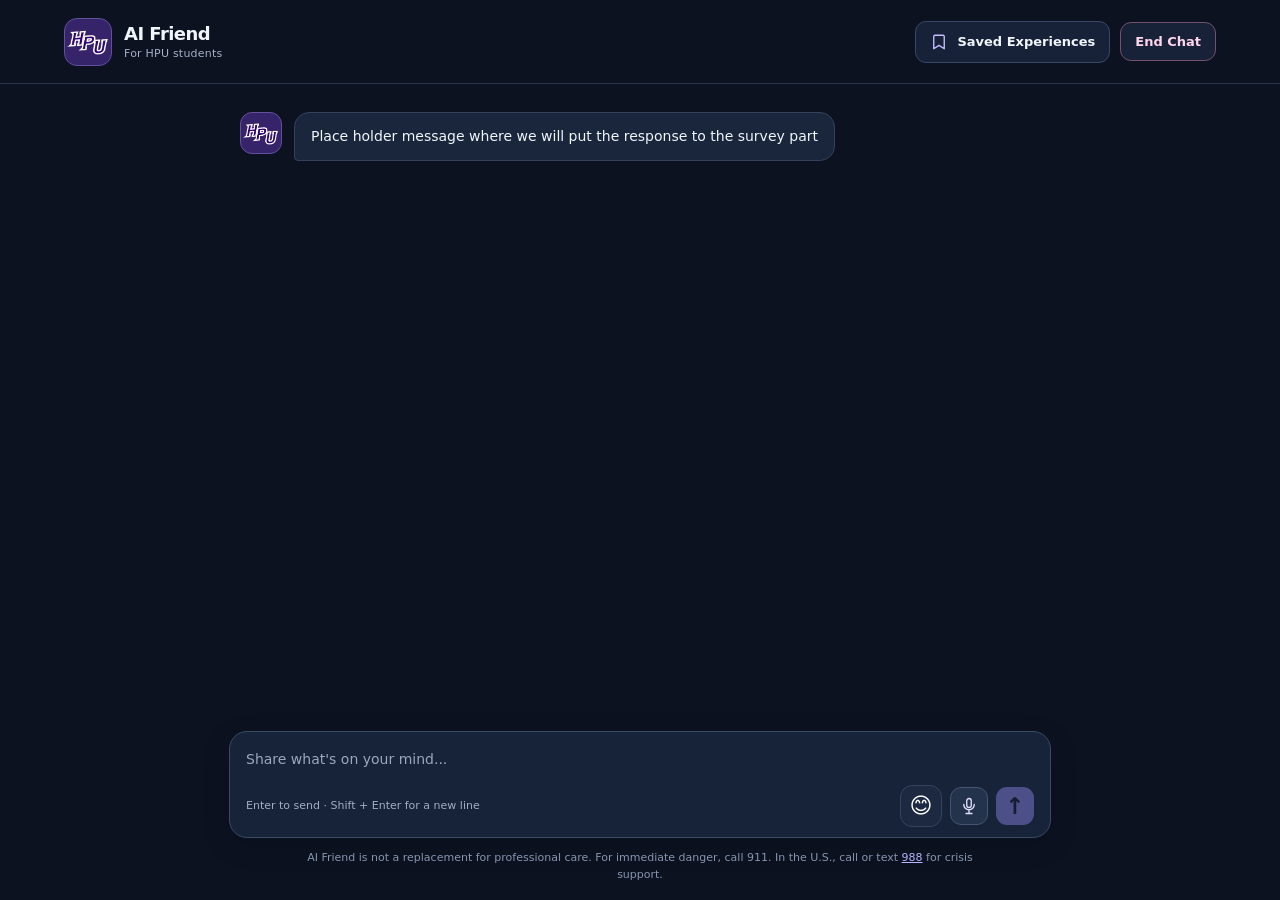
<file: chatbot-shell/index.html>
<!DOCTYPE html>
<html lang="en">
<head>
  <!-- Basic page setup. The site currently runs without a server or framework. -->
  <meta charset="UTF-8" />
  <meta name="viewport" content="width=device-width, initial-scale=1.0" />
  <meta name="theme-color" content="#101729" />
  <title>AI Friend | HPU Student Support</title>
  <!-- Keep styles and behavior in separate files for easier team integration. -->
  <link rel="stylesheet" href="styles.css" />
  <script src="script.js" defer></script>
</head>
<body>
  <main class="chat-page" aria-label="AI Friend chat page">
    <!-- Header: logo/title, future Saved Experiences route, and session control. -->
    <header class="topbar">
      <div class="brand" aria-label="AI Friend, for HPU students">
        <!-- The supplied HPU artwork is used as the chat identity. -->
        <span class="brand-icon"><img src="assets/hpu-logo.png" alt="HPU" /></span>
        <span class="brand-text">AI Friend <small>For HPU students</small></span>
      </div>
      <nav class="header-actions" aria-label="Chat navigation">
        <!-- This file intentionally does not exist yet; another team member will build it. -->
        <a class="saved-link" href="saved-experiences.html">
          <svg viewBox="0 0 24 24" fill="none" stroke="currentColor" stroke-width="1.8" stroke-linecap="round" stroke-linejoin="round" aria-hidden="true"><path d="M5 4.8A1.8 1.8 0 0 1 6.8 3h10.4A1.8 1.8 0 0 1 19 4.8V21l-7-4.5L5 21V4.8Z"/></svg>
          <span>Saved Experiences</span>
        </a>
        <!-- Ending a conversation stores its messages locally for future integration. -->
        <button class="end-button" id="endChatBtn" type="button">End Chat</button>
      </nav>
    </header>

    <!-- Conversation begins after the team's survey page; no quick-start options. -->
    <section class="chat-main" aria-label="Conversation with AI Friend">
      <div class="messages" id="messages" role="log" aria-label="Chat messages" aria-live="polite">
        <!-- script.js inserts an initial assistant greeting here on page load. -->
        <div class="message-thread" id="messageThread"></div>
        <!-- AI response loading indicator.
          Hidden until AI Friend begins generating a response. -->
        <div id="aiLoading" class="ai-loading" role="status"
          aria-live="polite" hidden>

          <!-- Animated spinning circle -->
          <span class="loading-spinner" aria-hidden="true"></span>

          <!-- Loading message -->
          <span>AI Friend is responding...</span>

        </div>
      </div>

      <!-- Message composer: typed text and optional browser speech-to-text. -->
      <div class="composer-area" id="composerArea">
        <form class="composer" id="chatForm" autocomplete="off">
          <label class="sr-only" for="messageInput">Message AI Friend</label>
          <textarea id="messageInput" rows="1" maxlength="5000" placeholder="Share what's on your mind..." aria-label="Message AI Friend"></textarea>
          <div class="composer-bottom">
            <span class="composer-hint" id="speechHint" role="status" aria-live="polite">Enter to send · Shift + Enter for a new line</span>
            <div class="composer-actions">
              <!-- Emotion picker: allows students to express how they feel. -->
              <div class="emotion-picker">

                  <!-- Button to open and close the emotion menu. -->
                  <button
                      type="button"
                      id="emotionBtn"
                      class="emotion-btn"
                      aria-label="Choose an emotion"
                      aria-expanded="false"
                      aria-controls="emotionMenu"
                      title="Choose an emotion">
                      😊
                  </button>

                  <!-- Emotion menu, hidden until the button is clicked. -->
                  <div id="emotionMenu" class="emotion-menu" hidden>

                      <p class="emotion-title">How are you feeling?</p>

                      <div class="emotion-grid">
                          <button type="button" class="emotion-option" data-emotion="😊" data-label="Happy">😊 <span>Happy</span></button>
                          <button type="button" class="emotion-option" data-emotion="😌" data-label="Calm">😌 <span>Calm</span></button>
                          <button type="button" class="emotion-option" data-emotion="🥰" data-label="Loved">🥰 <span>Loved</span></button>
                          <button type="button" class="emotion-option" data-emotion="😐" data-label="Neutral">😐 <span>Neutral</span></button>
                          <button type="button" class="emotion-option" data-emotion="😕" data-label="Confused">😕 <span>Confused</span></button>
                          <button type="button" class="emotion-option" data-emotion="😟" data-label="Worried">😟 <span>Worried</span></button>
                          <button type="button" class="emotion-option" data-emotion="😰" data-label="Anxious">😰 <span>Anxious</span></button>
                          <button type="button" class="emotion-option" data-emotion="😢" data-label="Sad">😢 <span>Sad</span></button>
                          <button type="button" class="emotion-option" data-emotion="😠" data-label="Angry">😠 <span>Angry</span></button>
                          <button type="button" class="emotion-option" data-emotion="😩" data-label="Overwhelmed">😩 <span>Overwhelmed</span></button>
                          <button type="button" class="emotion-option" data-emotion="😴" data-label="Tired">😴 <span>Tired</span></button>
                          <button type="button" class="emotion-option" data-emotion="🥹" data-label="Hopeful">🥹 <span>Hopeful</span></button>
                      </div>
                  </div>
              </div>
              <!-- Voice input only transcribes speech; it does not call an AI. -->
              <button type="button" id="micBtn" class="mic-button" aria-label="Start voice typing" aria-pressed="false" title="Use speech to text">
                <svg viewBox="0 0 24 24" fill="none" stroke="currentColor" stroke-width="1.8" stroke-linecap="round" stroke-linejoin="round" aria-hidden="true"><rect x="9" y="2" width="6" height="12" rx="3"/><path d="M5 10a7 7 0 0 0 14 0M12 17v5m-4 0h8"/></svg>
              </button>
              <button type="submit" id="sendBtn" class="send-button" aria-label="Send message" disabled>↑</button>
            </div>
          </div>
        </form>
        <!-- Support information remains available regardless of chat state. -->
        <p class="support-note">AI Friend is not a replacement for professional care. For immediate danger, call 911. In the U.S., call or text <a href="https://988lifeline.org/" target="_blank" rel="noopener noreferrer">988</a> for crisis support.</p>
      </div>
    </section>
  </main>
</body>
</html>
</file>
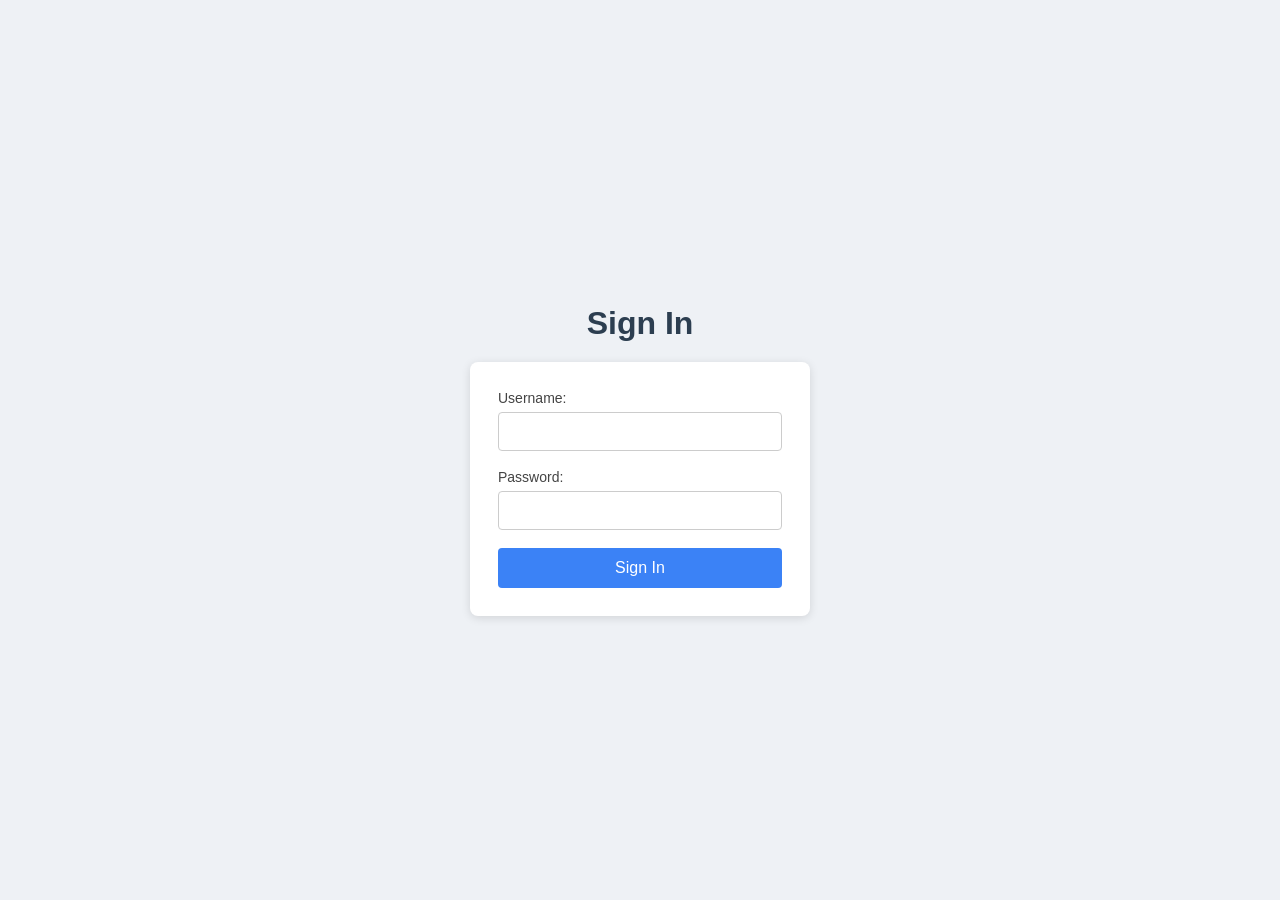
<file: EqAiAppLoginPage/signin.html>
<!DOCTYPE html>
<html lang="en">
<head>
    <meta charset="UTF-8">
    <meta name="viewport" content="width=device-width, initial-scale=1.0">
    <link rel="stylesheet" href="styles.css">
    <title>Sign In</title>
</head>
<body>
    <h1>Sign In</h1>
    <form action="home.html" method="get">
        <label for="username">Username:</label>
        <input type="text" id="username" name="username" required>
        <br>
        <label for="password">Password:</label>
        <input type="password" id="password" name="password" required>
        <br>
        <button type="submit">Sign In</button>
    </form>
</body>
</html>
</file>
<file: chatbot-shell/styles.css>
/* ---------- Theme and reset ---------- */
:root {
  color-scheme: dark;
  --bg: #0c1220;
  --surface: #172338;
  --stroke: #26364e;
  --text: #f1f5fc;
  --muted: #a4b1c6;
  --accent: #9c92ff;
  font-family: Inter, ui-sans-serif, system-ui, -apple-system, BlinkMacSystemFont, "Segoe UI", sans-serif;
}
* { box-sizing: border-box; }
html, body { min-height: 100%; }
body { margin: 0; background: var(--bg); color: var(--text); }
button, textarea { font: inherit; }
button { cursor: pointer; }
a { color: inherit; }

/* ---------- Full-height page and top navigation ---------- */
.chat-page { min-height: 100dvh; display: flex; flex-direction: column; }
.topbar {
  min-height: 84px;
  padding: 16px clamp(18px, 5vw, 70px);
  display: flex;
  gap: 16px;
  align-items: center;
  justify-content: space-between;
  border-bottom: 1px solid var(--stroke);
}
.brand { display: flex; align-items: center; gap: 12px; font-weight: 760; font-size: 18px; letter-spacing: -.03em; }
/* Purple HPU avatar; logo image contains only the user-provided HPU mark. */
.brand-icon, .assistant-avatar {
  display: grid;
  place-items: center;
  overflow: hidden;
  flex-shrink: 0;
  background: #352469;
  border: 1px solid #62509d;
}
.brand-icon { width: 48px; height: 48px; border-radius: 13px; }
.brand-icon img, .assistant-avatar img { display: block; width: 90%; height: 90%; object-fit: contain; }
.brand-text small { display: block; margin-top: 3px; color: var(--muted); font-size: 11px; font-weight: 500; letter-spacing: .02em; }
.header-actions { display: flex; align-items: center; gap: 10px; }
.saved-link, .end-button {
  display: inline-flex;
  align-items: center;
  justify-content: center;
  gap: 9px;
  padding: 11px 14px;
  border: 1px solid #374766;
  border-radius: 11px;
  background: #172238;
  color: var(--text);
  text-decoration: none;
  font-size: 13px;
  font-weight: 650;
  white-space: nowrap;
}
.saved-link svg { width: 18px; height: 18px; color: #c6beff; }
.saved-link:hover, .end-button:hover { background: #26344f; border-color: #857aef; }
.end-button { border-color: #73516d; color: #ffd5ea; }
.end-button:disabled { opacity: .5; cursor: default; }

/* ---------- Scrollable chat thread ---------- */
.chat-main { flex: 1; display: flex; flex-direction: column; min-height: 0; height: calc(100dvh - 84px); }
.messages { min-height: 0; flex: 1; overflow-y: auto; padding: 28px 24px; }
.message-thread { width: 100%; max-width: 800px; margin: 0 auto; display: flex; flex-direction: column; gap: 22px; }
.message { display: flex; align-items: flex-start; gap: 12px; }
.message.user { justify-content: flex-end; }
.assistant-avatar { width: 42px; height: 42px; border-radius: 12px; }
.message-body {
  max-width: min(82%, 660px);
  white-space: pre-wrap;
  overflow-wrap: anywhere;
  border: 1px solid #35425b;
  border-radius: 15px 15px 15px 4px;
  background: #19263b;
  padding: 12px 16px;
  font-size: 14px;
  line-height: 1.65;
}
.message.user .message-body { background: #302e58; border-color: #504a83; border-radius: 15px 15px 4px 15px; }
/* End-of-chat notice appears in the thread without restarting a new chat. */
.ended-notice { text-align: center; padding: 22px; border: 1px solid #3b4465; border-radius: 16px; background: #161e32; }
.ended-notice h2 { margin: 0 0 8px; font-size: 19px; }
.ended-notice p { margin: 0; color: var(--muted); font-size: 13px; line-height: 1.5; }
.ended-notice a { color: #c4bdff; }

/* ---------- Message entry and voice controls ---------- */
.composer-area { width: 100%; max-width: 870px; padding: 0 24px 16px; margin: 0 auto; }
.composer { border: 1px solid #3a4b67; border-radius: 18px; background: var(--surface); padding: 15px 16px 10px; box-shadow: 0 8px 28px #02071525; }
.composer:focus-within { border-color: #9289df; }
.composer textarea { display: block; width: 100%; resize: none; max-height: 160px; overflow-y: auto; background: transparent; border: 0; outline: 0; color: var(--text); line-height: 1.5; font-size: 14px; padding: 2px 0; min-height: 28px; }
.composer textarea::placeholder { color: #9aa8bd; }
.composer-bottom { display: flex; justify-content: space-between; align-items: center; gap: 12px; margin-top: 10px; }
.composer-hint { color: #a2aec2; font-size: 11px; line-height: 1.4; }
.composer-actions { display: flex; align-items: center; gap: 8px; flex-shrink: 0; }
.mic-button, .send-button { display: grid; place-items: center; width: 38px; height: 38px; border-radius: 11px; }
.mic-button { border: 1px solid #465372; background: #24334c; color: #e0defe; }
.mic-button svg { width: 18px; height: 18px; }
.mic-button:hover { background: #344562; }
.mic-button.listening { background: #56334e; border-color: #ed91bc; color: #ffd3e7; animation: pulse 1.4s infinite; }
.send-button { border: 0; background: var(--accent); color: #14152d; font-size: 23px; font-weight: 800; }
.send-button:hover:not(:disabled) { background: #b9b2ff; }
.send-button:disabled, .mic-button:disabled { opacity: .4; cursor: not-allowed; }
.support-note { text-align: center; color: #8596af; font-size: 11px; line-height: 1.6; margin: 11px auto 0; max-width: 680px; }
.support-note a { color: #bab3ff; text-decoration: underline; }
.sr-only { position: absolute; width: 1px; height: 1px; padding: 0; margin: -1px; overflow: hidden; clip: rect(0, 0, 0, 0); white-space: nowrap; border: 0; }
@keyframes pulse { 50% { box-shadow: 0 0 0 6px #ed91bc1e; } }

/* ---------- Smaller-screen layout ---------- */
@media (max-width: 700px) {
  .topbar { min-height: 73px; padding: 12px 15px; }
  .chat-main { height: calc(100dvh - 73px); }
  .messages { padding: 18px 13px; }
  .composer-area { padding: 0 12px 12px; }
  .support-note { font-size: 10px; }
  .saved-link, .end-button { padding: 10px; font-size: 12px; }
  .saved-link svg { width: 16px; height: 16px; }
  .brand { font-size: 16px; }
  .brand-icon { width: 40px; height: 40px; }
}
@media (max-width: 510px) {
  .topbar { flex-wrap: wrap; }
  .header-actions { width: 100%; justify-content: flex-end; }
  .chat-main { height: calc(100dvh - 120px); }
  .message-body { max-width: 88%; }
  .composer-hint { font-size: 10px; }
}

/* ============================================================
   AI RESPONSE LOADING INDICATOR
   ============================================================ */

/* Position the loading indicator below the conversation. */
.ai-loading {
    display: flex;
    align-items: center;
    gap: 12px;
    padding: 16px 0;
    color: #a8a8c0;
    font-size: 14px;
}

/* Ensure the indicator disappears when hidden is applied. */
.ai-loading[hidden] {
    display: none;
}

/* Circular loading animation. */
.loading-spinner {
    width: 18px;
    height: 18px;
    border: 3px solid #3a3158;
    border-top-color: #a78bfa;
    border-radius: 50%;
    animation: ai-spin 0.8s linear infinite;
    flex-shrink: 0;
}

/* Rotate the loading circle continuously. */
@keyframes ai-spin {
    from {
        transform: rotate(0deg);
    }

    to {
        transform: rotate(360deg);
    }
}

/* Align the loading spinner with the HPU chatbot icons. */
.ai-loading {
    width: min(100% - 32px, 660px);
    margin-left: auto;
    margin-right: auto;
    box-sizing: border-box;

    /* Shift the spinner left to align with the HPU avatar. */
    transform: translateX(-70px);
}


/* ============================================================
   EMOTION PICKER
   ============================================================ */

/* Anchors the popup above the emotion button. */
.emotion-picker {
    position: relative;
    display: flex;
    align-items: center;
}

/* Match the existing chat composer controls. */
.emotion-btn {
    width: 42px;
    height: 42px;
    display: flex;
    align-items: center;
    justify-content: center;
    background: #1c2940;
    border: 1px solid #34435c;
    border-radius: 12px;
    font-size: 22px;
    cursor: pointer;
    transition: background 0.2s;
}

.emotion-btn:hover {
    background: #293957;
}

.emotion-btn:disabled {
    opacity: 0.45;
    cursor: not-allowed;
}

/* Popup displayed above the emotion button. */
.emotion-menu {
    position: absolute;
    bottom: calc(100% + 12px);
    left: 0;
    z-index: 100;
    width: 290px;
    max-width: calc(100vw - 32px);
    padding: 15px;
    background: #172238;
    border: 1px solid #36435c;
    border-radius: 14px;
    box-shadow: 0 10px 30px rgba(0, 0, 0, 0.35);
}

/* Respect the HTML hidden attribute. */
.emotion-menu[hidden] {
    display: none;
}

.emotion-title {
    margin: 0 0 12px;
    color: #e5e8f5;
    font-weight: 600;
    font-size: 14px;
}

/* Arrange emotion choices into a compact grid. */
.emotion-grid {
    display: grid;
    grid-template-columns: repeat(3, 1fr);
    gap: 8px;
}

/* Individual emotion selection. */
.emotion-option {
    min-width: 0;
    padding: 10px 4px;
    display: flex;
    flex-direction: column;
    align-items: center;
    gap: 5px;
    background: #212e47;
    border: 1px solid transparent;
    border-radius: 10px;
    color: #e5e8f5;
    font-size: 23px;
    cursor: pointer;
}

.emotion-option span {
    font-size: 11px;
}

.emotion-option:hover,
.emotion-option:focus-visible {
    background: #382c60;
    border-color: #9070df;
}

@media (max-width: 480px) {
    .emotion-menu {
        width: 240px;
    }
}
</file>
<file: EqAiAppLoginPage/styles.css>
* {
  box-sizing: border-box;
}

body {
  font-family: Arial, Helvetica, sans-serif;
  background-color: #eef1f5;
  margin: 0;
  min-height: 100vh;
  display: flex;
  flex-direction: column;
  align-items: center;
  justify-content: center;
}

h1 {
  color: #2c3e50;
  margin-bottom: 20px;
}

form {
  background: #ffffff;
  width: 100%;
  max-width: 340px;
  padding: 28px;
  border-radius: 8px;
  box-shadow: 0 2px 10px rgba(0, 0, 0, 0.12);
}

label {
  display: block;
  margin-bottom: 6px;
  font-size: 14px;
  color: #444;
}

input {
  width: 100%;
  padding: 10px;
  margin-bottom: 18px;
  border: 1px solid #ccc;
  border-radius: 4px;
  font-size: 15px;
}

input:focus {
  outline: none;
  border-color: #3b82f6;
  box-shadow: 0 0 0 2px rgba(59, 130, 246, 0.25);
}

/* hides the <br> tags since the inputs already have spacing */
br {
  display: none;
}

button {
  width: 100%;
  padding: 11px;
  background-color: #3b82f6;
  color: #fff;
  border: none;
  border-radius: 4px;
  font-size: 16px;
  cursor: pointer;
}

button:hover {
  background-color: #2563eb;
}
</file>
